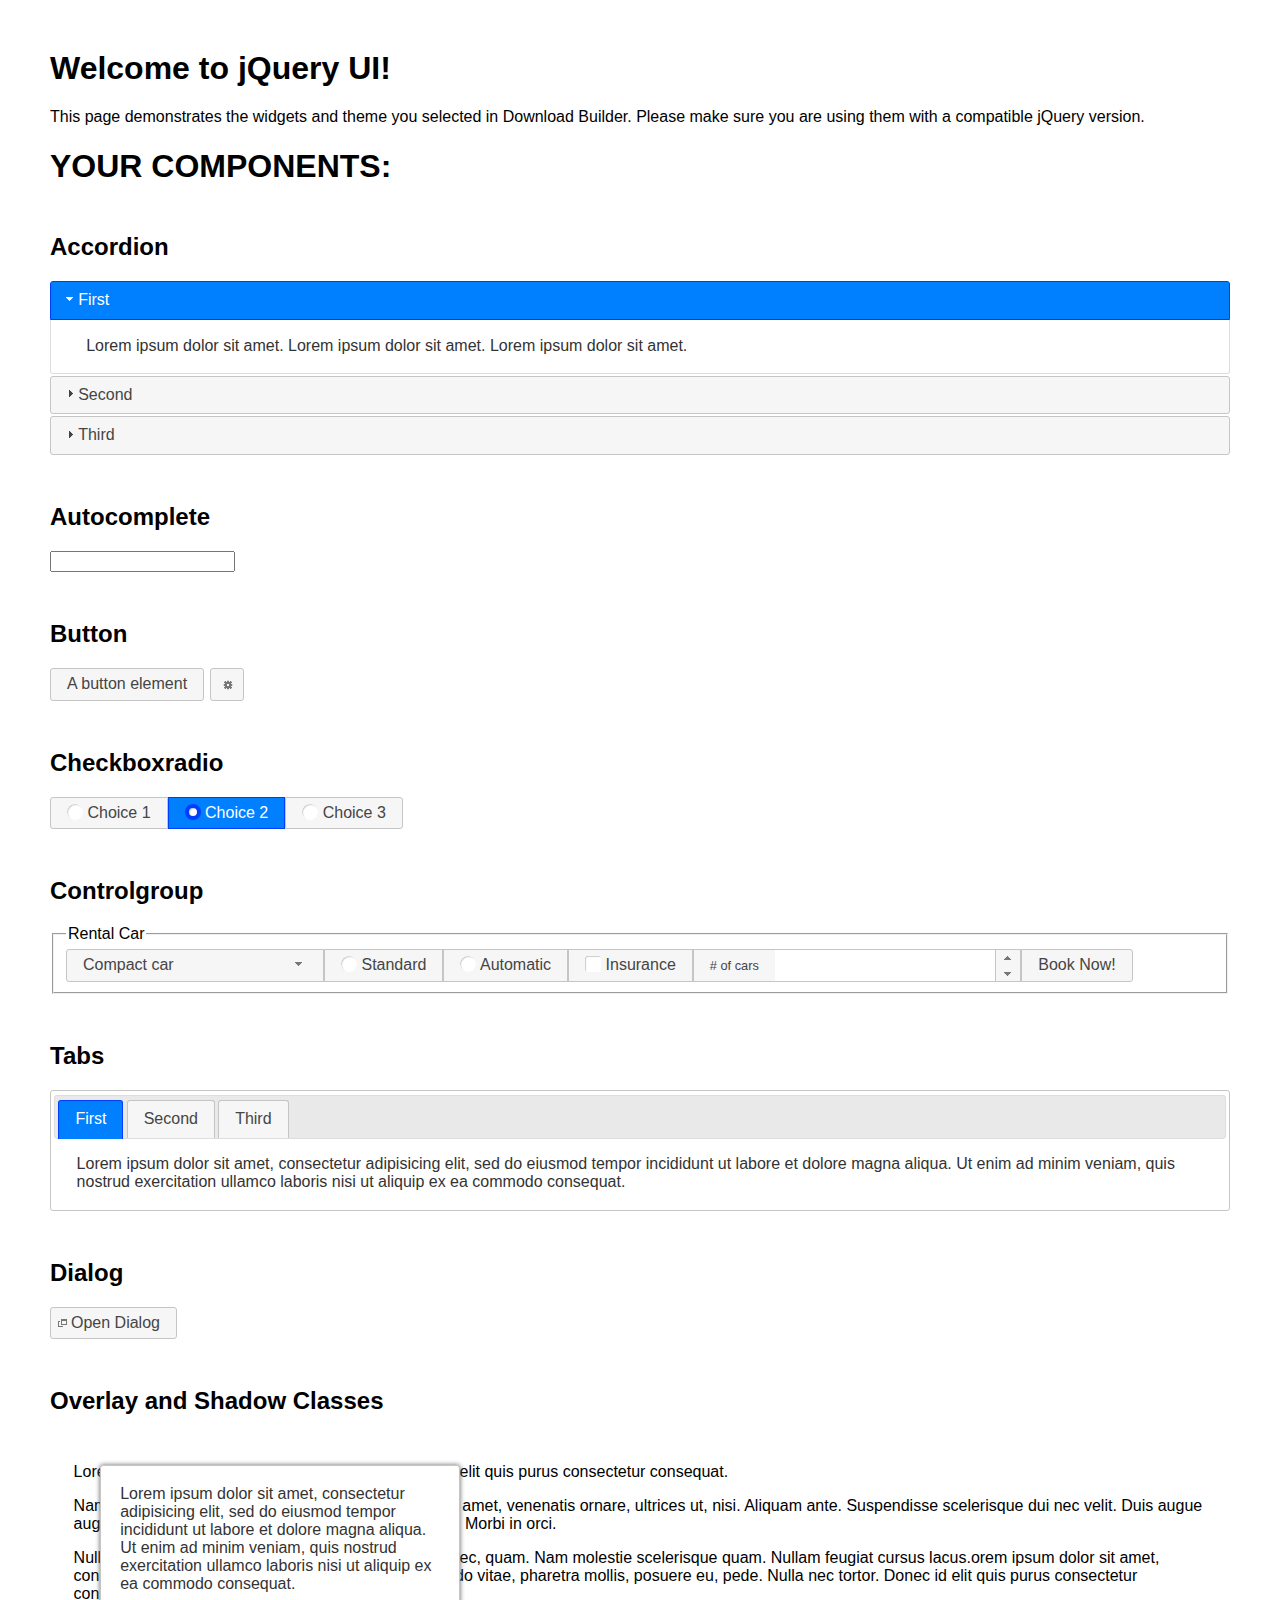
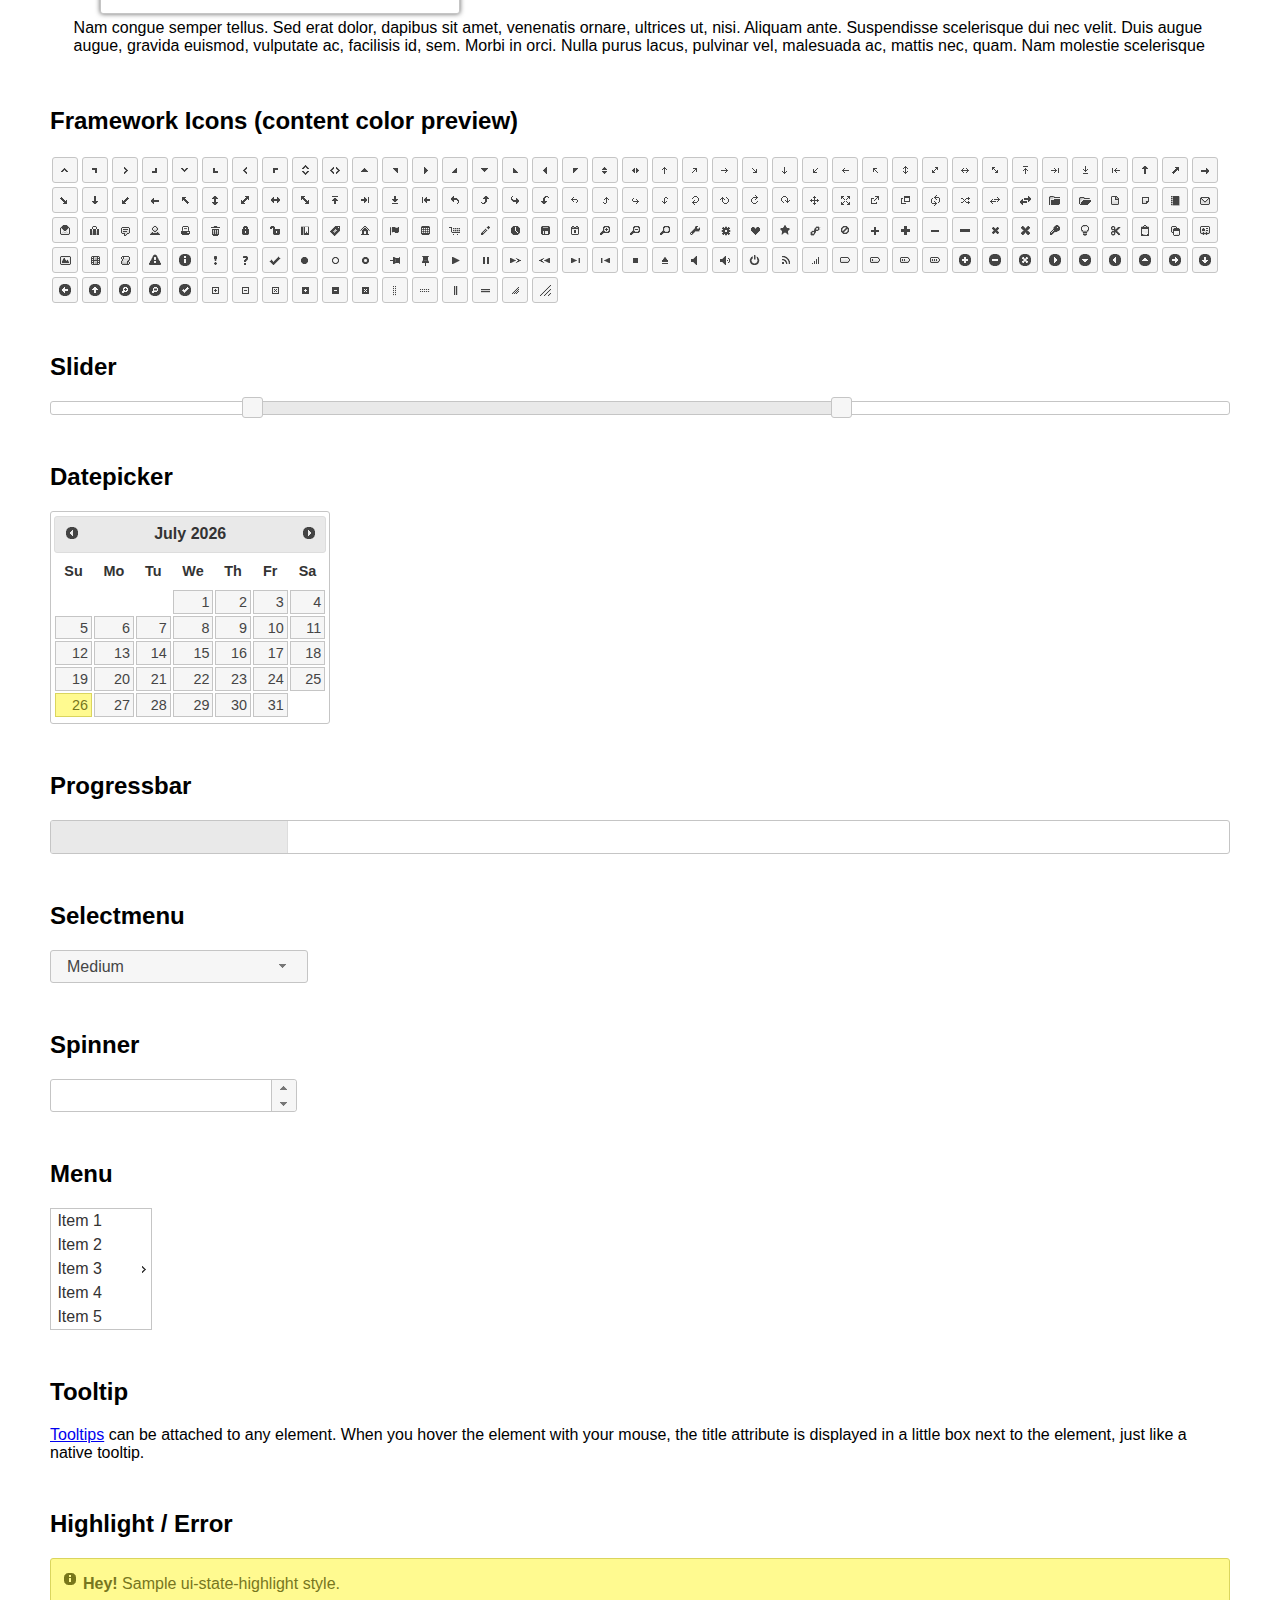
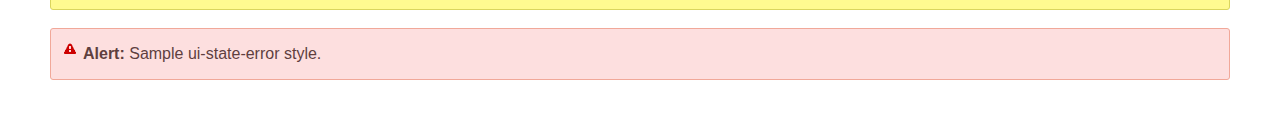
<file: jquery-ui/index.html>
<!doctype html>
<html lang="us">
<head>
	<meta charset="utf-8">
	<title>jQuery UI Example Page</title>
	<link href="jquery-ui.css" rel="stylesheet">
	<style>
	body{
		font-family: "Trebuchet MS", sans-serif;
		margin: 50px;
	}
	.demoHeaders {
		margin-top: 2em;
	}
	#dialog-link {
		padding: .4em 1em .4em 20px;
		text-decoration: none;
		position: relative;
	}
	#dialog-link span.ui-icon {
		margin: 0 5px 0 0;
		position: absolute;
		left: .2em;
		top: 50%;
		margin-top: -8px;
	}
	#icons {
		margin: 0;
		padding: 0;
	}
	#icons li {
		margin: 2px;
		position: relative;
		padding: 4px 0;
		cursor: pointer;
		float: left;
		list-style: none;
	}
	#icons span.ui-icon {
		float: left;
		margin: 0 4px;
	}
	.fakewindowcontain .ui-widget-overlay {
		position: absolute;
	}
	select {
		width: 200px;
	}
	</style>
</head>
<body>

<h1>Welcome to jQuery UI!</h1>

<div class="ui-widget">
	<p>This page demonstrates the widgets and theme you selected in Download Builder. Please make sure you are using them with a compatible jQuery version.</p>
</div>

<h1>YOUR COMPONENTS:</h1>


<!-- Accordion -->
<h2 class="demoHeaders">Accordion</h2>
<div id="accordion">
	<h3>First</h3>
	<div>Lorem ipsum dolor sit amet. Lorem ipsum dolor sit amet. Lorem ipsum dolor sit amet.</div>
	<h3>Second</h3>
	<div>Phasellus mattis tincidunt nibh.</div>
	<h3>Third</h3>
	<div>Nam dui erat, auctor a, dignissim quis.</div>
</div>



<!-- Autocomplete -->
<h2 class="demoHeaders">Autocomplete</h2>
<div>
	<input id="autocomplete" title="type &quot;a&quot;">
</div>



<!-- Button -->
<h2 class="demoHeaders">Button</h2>
<button id="button">A button element</button>
<button id="button-icon">An icon-only button</button>



<!-- Checkboxradio -->
<h2 class="demoHeaders">Checkboxradio</h2>
<form style="margin-top: 1em;">
	<div id="radioset">
		<input type="radio" id="radio1" name="radio"><label for="radio1">Choice 1</label>
		<input type="radio" id="radio2" name="radio" checked="checked"><label for="radio2">Choice 2</label>
		<input type="radio" id="radio3" name="radio"><label for="radio3">Choice 3</label>
	</div>
</form>



<!-- Controlgroup -->
<h2 class="demoHeaders">Controlgroup</h2>
<fieldset>
	<legend>Rental Car</legend>
	<div id="controlgroup">
		<select id="car-type">
			<option>Compact car</option>
			<option>Midsize car</option>
			<option>Full size car</option>
			<option>SUV</option>
			<option>Luxury</option>
			<option>Truck</option>
			<option>Van</option>
		</select>
		<label for="transmission-standard">Standard</label>
		<input type="radio" name="transmission" id="transmission-standard">
		<label for="transmission-automatic">Automatic</label>
		<input type="radio" name="transmission" id="transmission-automatic">
		<label for="insurance">Insurance</label>
		<input type="checkbox" name="insurance" id="insurance">
		<label for="horizontal-spinner" class="ui-controlgroup-label"># of cars</label>
		<input id="horizontal-spinner" class="ui-spinner-input">
		<button>Book Now!</button>
	</div>
</fieldset>



<!-- Tabs -->
<h2 class="demoHeaders">Tabs</h2>
<div id="tabs">
	<ul>
		<li><a href="#tabs-1">First</a></li>
		<li><a href="#tabs-2">Second</a></li>
		<li><a href="#tabs-3">Third</a></li>
	</ul>
	<div id="tabs-1">Lorem ipsum dolor sit amet, consectetur adipisicing elit, sed do eiusmod tempor incididunt ut labore et dolore magna aliqua. Ut enim ad minim veniam, quis nostrud exercitation ullamco laboris nisi ut aliquip ex ea commodo consequat.</div>
	<div id="tabs-2">Phasellus mattis tincidunt nibh. Cras orci urna, blandit id, pretium vel, aliquet ornare, felis. Maecenas scelerisque sem non nisl. Fusce sed lorem in enim dictum bibendum.</div>
	<div id="tabs-3">Nam dui erat, auctor a, dignissim quis, sollicitudin eu, felis. Pellentesque nisi urna, interdum eget, sagittis et, consequat vestibulum, lacus. Mauris porttitor ullamcorper augue.</div>
</div>



<h2 class="demoHeaders">Dialog</h2>
<p>
	<button id="dialog-link" class="ui-button ui-corner-all ui-widget">
		<span class="ui-icon ui-icon-newwin"></span>Open Dialog
	</button>
</p>

<h2 class="demoHeaders">Overlay and Shadow Classes</h2>
<div style="position: relative; width: 96%; height: 200px; padding:1% 2%; overflow:hidden;" class="fakewindowcontain">
	<p>Lorem ipsum dolor sit amet,  Nulla nec tortor. Donec id elit quis purus consectetur consequat. </p><p>Nam congue semper tellus. Sed erat dolor, dapibus sit amet, venenatis ornare, ultrices ut, nisi. Aliquam ante. Suspendisse scelerisque dui nec velit. Duis augue augue, gravida euismod, vulputate ac, facilisis id, sem. Morbi in orci. </p><p>Nulla purus lacus, pulvinar vel, malesuada ac, mattis nec, quam. Nam molestie scelerisque quam. Nullam feugiat cursus lacus.orem ipsum dolor sit amet, consectetur adipiscing elit. Donec libero risus, commodo vitae, pharetra mollis, posuere eu, pede. Nulla nec tortor. Donec id elit quis purus consectetur consequat. </p><p>Nam congue semper tellus. Sed erat dolor, dapibus sit amet, venenatis ornare, ultrices ut, nisi. Aliquam ante. Suspendisse scelerisque dui nec velit. Duis augue augue, gravida euismod, vulputate ac, facilisis id, sem. Morbi in orci. Nulla purus lacus, pulvinar vel, malesuada ac, mattis nec, quam. Nam molestie scelerisque quam. </p><p>Nullam feugiat cursus lacus.orem ipsum dolor sit amet, consectetur adipiscing elit. Donec libero risus, commodo vitae, pharetra mollis, posuere eu, pede. Nulla nec tortor. Donec id elit quis purus consectetur consequat. Nam congue semper tellus. Sed erat dolor, dapibus sit amet, venenatis ornare, ultrices ut, nisi. Aliquam ante. </p><p>Suspendisse scelerisque dui nec velit. Duis augue augue, gravida euismod, vulputate ac, facilisis id, sem. Morbi in orci. Nulla purus lacus, pulvinar vel, malesuada ac, mattis nec, quam. Nam molestie scelerisque quam. Nullam feugiat cursus lacus.orem ipsum dolor sit amet, consectetur adipiscing elit. Donec libero risus, commodo vitae, pharetra mollis, posuere eu, pede. Nulla nec tortor. Donec id elit quis purus consectetur consequat. Nam congue semper tellus. Sed erat dolor, dapibus sit amet, venenatis ornare, ultrices ut, nisi. </p>

	<!-- ui-dialog -->
	<div class="ui-widget-overlay ui-front"></div>
	<div style="position: absolute; width: 320px; left: 50px; top: 30px; padding: 1.2em" class="ui-widget ui-front ui-widget-content ui-corner-all ui-widget-shadow">
		Lorem ipsum dolor sit amet, consectetur adipisicing elit, sed do eiusmod tempor incididunt ut labore et dolore magna aliqua. Ut enim ad minim veniam, quis nostrud exercitation ullamco laboris nisi ut aliquip ex ea commodo consequat.
	</div>

</div>

<!-- ui-dialog -->
<div id="dialog" title="Dialog Title">
	<p>Lorem ipsum dolor sit amet, consectetur adipisicing elit, sed do eiusmod tempor incididunt ut labore et dolore magna aliqua. Ut enim ad minim veniam, quis nostrud exercitation ullamco laboris nisi ut aliquip ex ea commodo consequat.</p>
</div>



<h2 class="demoHeaders">Framework Icons (content color preview)</h2>
<ul id="icons" class="ui-widget ui-helper-clearfix">
	<li class="ui-state-default ui-corner-all" title=".ui-icon-caret-1-n"><span class="ui-icon ui-icon-caret-1-n"></span></li>
	<li class="ui-state-default ui-corner-all" title=".ui-icon-caret-1-ne"><span class="ui-icon ui-icon-caret-1-ne"></span></li>
	<li class="ui-state-default ui-corner-all" title=".ui-icon-caret-1-e"><span class="ui-icon ui-icon-caret-1-e"></span></li>
	<li class="ui-state-default ui-corner-all" title=".ui-icon-caret-1-se"><span class="ui-icon ui-icon-caret-1-se"></span></li>
	<li class="ui-state-default ui-corner-all" title=".ui-icon-caret-1-s"><span class="ui-icon ui-icon-caret-1-s"></span></li>
	<li class="ui-state-default ui-corner-all" title=".ui-icon-caret-1-sw"><span class="ui-icon ui-icon-caret-1-sw"></span></li>
	<li class="ui-state-default ui-corner-all" title=".ui-icon-caret-1-w"><span class="ui-icon ui-icon-caret-1-w"></span></li>
	<li class="ui-state-default ui-corner-all" title=".ui-icon-caret-1-nw"><span class="ui-icon ui-icon-caret-1-nw"></span></li>
	<li class="ui-state-default ui-corner-all" title=".ui-icon-caret-2-n-s"><span class="ui-icon ui-icon-caret-2-n-s"></span></li>
	<li class="ui-state-default ui-corner-all" title=".ui-icon-caret-2-e-w"><span class="ui-icon ui-icon-caret-2-e-w"></span></li>
	<li class="ui-state-default ui-corner-all" title=".ui-icon-triangle-1-n"><span class="ui-icon ui-icon-triangle-1-n"></span></li>
	<li class="ui-state-default ui-corner-all" title=".ui-icon-triangle-1-ne"><span class="ui-icon ui-icon-triangle-1-ne"></span></li>
	<li class="ui-state-default ui-corner-all" title=".ui-icon-triangle-1-e"><span class="ui-icon ui-icon-triangle-1-e"></span></li>
	<li class="ui-state-default ui-corner-all" title=".ui-icon-triangle-1-se"><span class="ui-icon ui-icon-triangle-1-se"></span></li>
	<li class="ui-state-default ui-corner-all" title=".ui-icon-triangle-1-s"><span class="ui-icon ui-icon-triangle-1-s"></span></li>
	<li class="ui-state-default ui-corner-all" title=".ui-icon-triangle-1-sw"><span class="ui-icon ui-icon-triangle-1-sw"></span></li>
	<li class="ui-state-default ui-corner-all" title=".ui-icon-triangle-1-w"><span class="ui-icon ui-icon-triangle-1-w"></span></li>
	<li class="ui-state-default ui-corner-all" title=".ui-icon-triangle-1-nw"><span class="ui-icon ui-icon-triangle-1-nw"></span></li>
	<li class="ui-state-default ui-corner-all" title=".ui-icon-triangle-2-n-s"><span class="ui-icon ui-icon-triangle-2-n-s"></span></li>
	<li class="ui-state-default ui-corner-all" title=".ui-icon-triangle-2-e-w"><span class="ui-icon ui-icon-triangle-2-e-w"></span></li>
	<li class="ui-state-default ui-corner-all" title=".ui-icon-arrow-1-n"><span class="ui-icon ui-icon-arrow-1-n"></span></li>
	<li class="ui-state-default ui-corner-all" title=".ui-icon-arrow-1-ne"><span class="ui-icon ui-icon-arrow-1-ne"></span></li>
	<li class="ui-state-default ui-corner-all" title=".ui-icon-arrow-1-e"><span class="ui-icon ui-icon-arrow-1-e"></span></li>
	<li class="ui-state-default ui-corner-all" title=".ui-icon-arrow-1-se"><span class="ui-icon ui-icon-arrow-1-se"></span></li>
	<li class="ui-state-default ui-corner-all" title=".ui-icon-arrow-1-s"><span class="ui-icon ui-icon-arrow-1-s"></span></li>
	<li class="ui-state-default ui-corner-all" title=".ui-icon-arrow-1-sw"><span class="ui-icon ui-icon-arrow-1-sw"></span></li>
	<li class="ui-state-default ui-corner-all" title=".ui-icon-arrow-1-w"><span class="ui-icon ui-icon-arrow-1-w"></span></li>
	<li class="ui-state-default ui-corner-all" title=".ui-icon-arrow-1-nw"><span class="ui-icon ui-icon-arrow-1-nw"></span></li>
	<li class="ui-state-default ui-corner-all" title=".ui-icon-arrow-2-n-s"><span class="ui-icon ui-icon-arrow-2-n-s"></span></li>
	<li class="ui-state-default ui-corner-all" title=".ui-icon-arrow-2-ne-sw"><span class="ui-icon ui-icon-arrow-2-ne-sw"></span></li>
	<li class="ui-state-default ui-corner-all" title=".ui-icon-arrow-2-e-w"><span class="ui-icon ui-icon-arrow-2-e-w"></span></li>
	<li class="ui-state-default ui-corner-all" title=".ui-icon-arrow-2-se-nw"><span class="ui-icon ui-icon-arrow-2-se-nw"></span></li>
	<li class="ui-state-default ui-corner-all" title=".ui-icon-arrowstop-1-n"><span class="ui-icon ui-icon-arrowstop-1-n"></span></li>
	<li class="ui-state-default ui-corner-all" title=".ui-icon-arrowstop-1-e"><span class="ui-icon ui-icon-arrowstop-1-e"></span></li>
	<li class="ui-state-default ui-corner-all" title=".ui-icon-arrowstop-1-s"><span class="ui-icon ui-icon-arrowstop-1-s"></span></li>
	<li class="ui-state-default ui-corner-all" title=".ui-icon-arrowstop-1-w"><span class="ui-icon ui-icon-arrowstop-1-w"></span></li>
	<li class="ui-state-default ui-corner-all" title=".ui-icon-arrowthick-1-n"><span class="ui-icon ui-icon-arrowthick-1-n"></span></li>
	<li class="ui-state-default ui-corner-all" title=".ui-icon-arrowthick-1-ne"><span class="ui-icon ui-icon-arrowthick-1-ne"></span></li>
	<li class="ui-state-default ui-corner-all" title=".ui-icon-arrowthick-1-e"><span class="ui-icon ui-icon-arrowthick-1-e"></span></li>
	<li class="ui-state-default ui-corner-all" title=".ui-icon-arrowthick-1-se"><span class="ui-icon ui-icon-arrowthick-1-se"></span></li>
	<li class="ui-state-default ui-corner-all" title=".ui-icon-arrowthick-1-s"><span class="ui-icon ui-icon-arrowthick-1-s"></span></li>
	<li class="ui-state-default ui-corner-all" title=".ui-icon-arrowthick-1-sw"><span class="ui-icon ui-icon-arrowthick-1-sw"></span></li>
	<li class="ui-state-default ui-corner-all" title=".ui-icon-arrowthick-1-w"><span class="ui-icon ui-icon-arrowthick-1-w"></span></li>
	<li class="ui-state-default ui-corner-all" title=".ui-icon-arrowthick-1-nw"><span class="ui-icon ui-icon-arrowthick-1-nw"></span></li>
	<li class="ui-state-default ui-corner-all" title=".ui-icon-arrowthick-2-n-s"><span class="ui-icon ui-icon-arrowthick-2-n-s"></span></li>
	<li class="ui-state-default ui-corner-all" title=".ui-icon-arrowthick-2-ne-sw"><span class="ui-icon ui-icon-arrowthick-2-ne-sw"></span></li>
	<li class="ui-state-default ui-corner-all" title=".ui-icon-arrowthick-2-e-w"><span class="ui-icon ui-icon-arrowthick-2-e-w"></span></li>
	<li class="ui-state-default ui-corner-all" title=".ui-icon-arrowthick-2-se-nw"><span class="ui-icon ui-icon-arrowthick-2-se-nw"></span></li>
	<li class="ui-state-default ui-corner-all" title=".ui-icon-arrowthickstop-1-n"><span class="ui-icon ui-icon-arrowthickstop-1-n"></span></li>
	<li class="ui-state-default ui-corner-all" title=".ui-icon-arrowthickstop-1-e"><span class="ui-icon ui-icon-arrowthickstop-1-e"></span></li>
	<li class="ui-state-default ui-corner-all" title=".ui-icon-arrowthickstop-1-s"><span class="ui-icon ui-icon-arrowthickstop-1-s"></span></li>
	<li class="ui-state-default ui-corner-all" title=".ui-icon-arrowthickstop-1-w"><span class="ui-icon ui-icon-arrowthickstop-1-w"></span></li>
	<li class="ui-state-default ui-corner-all" title=".ui-icon-arrowreturnthick-1-w"><span class="ui-icon ui-icon-arrowreturnthick-1-w"></span></li>
	<li class="ui-state-default ui-corner-all" title=".ui-icon-arrowreturnthick-1-n"><span class="ui-icon ui-icon-arrowreturnthick-1-n"></span></li>
	<li class="ui-state-default ui-corner-all" title=".ui-icon-arrowreturnthick-1-e"><span class="ui-icon ui-icon-arrowreturnthick-1-e"></span></li>
	<li class="ui-state-default ui-corner-all" title=".ui-icon-arrowreturnthick-1-s"><span class="ui-icon ui-icon-arrowreturnthick-1-s"></span></li>
	<li class="ui-state-default ui-corner-all" title=".ui-icon-arrowreturn-1-w"><span class="ui-icon ui-icon-arrowreturn-1-w"></span></li>
	<li class="ui-state-default ui-corner-all" title=".ui-icon-arrowreturn-1-n"><span class="ui-icon ui-icon-arrowreturn-1-n"></span></li>
	<li class="ui-state-default ui-corner-all" title=".ui-icon-arrowreturn-1-e"><span class="ui-icon ui-icon-arrowreturn-1-e"></span></li>
	<li class="ui-state-default ui-corner-all" title=".ui-icon-arrowreturn-1-s"><span class="ui-icon ui-icon-arrowreturn-1-s"></span></li>
	<li class="ui-state-default ui-corner-all" title=".ui-icon-arrowrefresh-1-w"><span class="ui-icon ui-icon-arrowrefresh-1-w"></span></li>
	<li class="ui-state-default ui-corner-all" title=".ui-icon-arrowrefresh-1-n"><span class="ui-icon ui-icon-arrowrefresh-1-n"></span></li>
	<li class="ui-state-default ui-corner-all" title=".ui-icon-arrowrefresh-1-e"><span class="ui-icon ui-icon-arrowrefresh-1-e"></span></li>
	<li class="ui-state-default ui-corner-all" title=".ui-icon-arrowrefresh-1-s"><span class="ui-icon ui-icon-arrowrefresh-1-s"></span></li>
	<li class="ui-state-default ui-corner-all" title=".ui-icon-arrow-4"><span class="ui-icon ui-icon-arrow-4"></span></li>
	<li class="ui-state-default ui-corner-all" title=".ui-icon-arrow-4-diag"><span class="ui-icon ui-icon-arrow-4-diag"></span></li>
	<li class="ui-state-default ui-corner-all" title=".ui-icon-extlink"><span class="ui-icon ui-icon-extlink"></span></li>
	<li class="ui-state-default ui-corner-all" title=".ui-icon-newwin"><span class="ui-icon ui-icon-newwin"></span></li>
	<li class="ui-state-default ui-corner-all" title=".ui-icon-refresh"><span class="ui-icon ui-icon-refresh"></span></li>
	<li class="ui-state-default ui-corner-all" title=".ui-icon-shuffle"><span class="ui-icon ui-icon-shuffle"></span></li>
	<li class="ui-state-default ui-corner-all" title=".ui-icon-transfer-e-w"><span class="ui-icon ui-icon-transfer-e-w"></span></li>
	<li class="ui-state-default ui-corner-all" title=".ui-icon-transferthick-e-w"><span class="ui-icon ui-icon-transferthick-e-w"></span></li>
	<li class="ui-state-default ui-corner-all" title=".ui-icon-folder-collapsed"><span class="ui-icon ui-icon-folder-collapsed"></span></li>
	<li class="ui-state-default ui-corner-all" title=".ui-icon-folder-open"><span class="ui-icon ui-icon-folder-open"></span></li>
	<li class="ui-state-default ui-corner-all" title=".ui-icon-document"><span class="ui-icon ui-icon-document"></span></li>
	<li class="ui-state-default ui-corner-all" title=".ui-icon-document-b"><span class="ui-icon ui-icon-document-b"></span></li>
	<li class="ui-state-default ui-corner-all" title=".ui-icon-note"><span class="ui-icon ui-icon-note"></span></li>
	<li class="ui-state-default ui-corner-all" title=".ui-icon-mail-closed"><span class="ui-icon ui-icon-mail-closed"></span></li>
	<li class="ui-state-default ui-corner-all" title=".ui-icon-mail-open"><span class="ui-icon ui-icon-mail-open"></span></li>
	<li class="ui-state-default ui-corner-all" title=".ui-icon-suitcase"><span class="ui-icon ui-icon-suitcase"></span></li>
	<li class="ui-state-default ui-corner-all" title=".ui-icon-comment"><span class="ui-icon ui-icon-comment"></span></li>
	<li class="ui-state-default ui-corner-all" title=".ui-icon-person"><span class="ui-icon ui-icon-person"></span></li>
	<li class="ui-state-default ui-corner-all" title=".ui-icon-print"><span class="ui-icon ui-icon-print"></span></li>
	<li class="ui-state-default ui-corner-all" title=".ui-icon-trash"><span class="ui-icon ui-icon-trash"></span></li>
	<li class="ui-state-default ui-corner-all" title=".ui-icon-locked"><span class="ui-icon ui-icon-locked"></span></li>
	<li class="ui-state-default ui-corner-all" title=".ui-icon-unlocked"><span class="ui-icon ui-icon-unlocked"></span></li>
	<li class="ui-state-default ui-corner-all" title=".ui-icon-bookmark"><span class="ui-icon ui-icon-bookmark"></span></li>
	<li class="ui-state-default ui-corner-all" title=".ui-icon-tag"><span class="ui-icon ui-icon-tag"></span></li>
	<li class="ui-state-default ui-corner-all" title=".ui-icon-home"><span class="ui-icon ui-icon-home"></span></li>
	<li class="ui-state-default ui-corner-all" title=".ui-icon-flag"><span class="ui-icon ui-icon-flag"></span></li>
	<li class="ui-state-default ui-corner-all" title=".ui-icon-calculator"><span class="ui-icon ui-icon-calculator"></span></li>
	<li class="ui-state-default ui-corner-all" title=".ui-icon-cart"><span class="ui-icon ui-icon-cart"></span></li>
	<li class="ui-state-default ui-corner-all" title=".ui-icon-pencil"><span class="ui-icon ui-icon-pencil"></span></li>
	<li class="ui-state-default ui-corner-all" title=".ui-icon-clock"><span class="ui-icon ui-icon-clock"></span></li>
	<li class="ui-state-default ui-corner-all" title=".ui-icon-disk"><span class="ui-icon ui-icon-disk"></span></li>
	<li class="ui-state-default ui-corner-all" title=".ui-icon-calendar"><span class="ui-icon ui-icon-calendar"></span></li>
	<li class="ui-state-default ui-corner-all" title=".ui-icon-zoomin"><span class="ui-icon ui-icon-zoomin"></span></li>
	<li class="ui-state-default ui-corner-all" title=".ui-icon-zoomout"><span class="ui-icon ui-icon-zoomout"></span></li>
	<li class="ui-state-default ui-corner-all" title=".ui-icon-search"><span class="ui-icon ui-icon-search"></span></li>
	<li class="ui-state-default ui-corner-all" title=".ui-icon-wrench"><span class="ui-icon ui-icon-wrench"></span></li>
	<li class="ui-state-default ui-corner-all" title=".ui-icon-gear"><span class="ui-icon ui-icon-gear"></span></li>
	<li class="ui-state-default ui-corner-all" title=".ui-icon-heart"><span class="ui-icon ui-icon-heart"></span></li>
	<li class="ui-state-default ui-corner-all" title=".ui-icon-star"><span class="ui-icon ui-icon-star"></span></li>
	<li class="ui-state-default ui-corner-all" title=".ui-icon-link"><span class="ui-icon ui-icon-link"></span></li>
	<li class="ui-state-default ui-corner-all" title=".ui-icon-cancel"><span class="ui-icon ui-icon-cancel"></span></li>
	<li class="ui-state-default ui-corner-all" title=".ui-icon-plus"><span class="ui-icon ui-icon-plus"></span></li>
	<li class="ui-state-default ui-corner-all" title=".ui-icon-plusthick"><span class="ui-icon ui-icon-plusthick"></span></li>
	<li class="ui-state-default ui-corner-all" title=".ui-icon-minus"><span class="ui-icon ui-icon-minus"></span></li>
	<li class="ui-state-default ui-corner-all" title=".ui-icon-minusthick"><span class="ui-icon ui-icon-minusthick"></span></li>
	<li class="ui-state-default ui-corner-all" title=".ui-icon-close"><span class="ui-icon ui-icon-close"></span></li>
	<li class="ui-state-default ui-corner-all" title=".ui-icon-closethick"><span class="ui-icon ui-icon-closethick"></span></li>
	<li class="ui-state-default ui-corner-all" title=".ui-icon-key"><span class="ui-icon ui-icon-key"></span></li>
	<li class="ui-state-default ui-corner-all" title=".ui-icon-lightbulb"><span class="ui-icon ui-icon-lightbulb"></span></li>
	<li class="ui-state-default ui-corner-all" title=".ui-icon-scissors"><span class="ui-icon ui-icon-scissors"></span></li>
	<li class="ui-state-default ui-corner-all" title=".ui-icon-clipboard"><span class="ui-icon ui-icon-clipboard"></span></li>
	<li class="ui-state-default ui-corner-all" title=".ui-icon-copy"><span class="ui-icon ui-icon-copy"></span></li>
	<li class="ui-state-default ui-corner-all" title=".ui-icon-contact"><span class="ui-icon ui-icon-contact"></span></li>
	<li class="ui-state-default ui-corner-all" title=".ui-icon-image"><span class="ui-icon ui-icon-image"></span></li>
	<li class="ui-state-default ui-corner-all" title=".ui-icon-video"><span class="ui-icon ui-icon-video"></span></li>
	<li class="ui-state-default ui-corner-all" title=".ui-icon-script"><span class="ui-icon ui-icon-script"></span></li>
	<li class="ui-state-default ui-corner-all" title=".ui-icon-alert"><span class="ui-icon ui-icon-alert"></span></li>
	<li class="ui-state-default ui-corner-all" title=".ui-icon-info"><span class="ui-icon ui-icon-info"></span></li>
	<li class="ui-state-default ui-corner-all" title=".ui-icon-notice"><span class="ui-icon ui-icon-notice"></span></li>
	<li class="ui-state-default ui-corner-all" title=".ui-icon-help"><span class="ui-icon ui-icon-help"></span></li>
	<li class="ui-state-default ui-corner-all" title=".ui-icon-check"><span class="ui-icon ui-icon-check"></span></li>
	<li class="ui-state-default ui-corner-all" title=".ui-icon-bullet"><span class="ui-icon ui-icon-bullet"></span></li>
	<li class="ui-state-default ui-corner-all" title=".ui-icon-radio-off"><span class="ui-icon ui-icon-radio-off"></span></li>
	<li class="ui-state-default ui-corner-all" title=".ui-icon-radio-on"><span class="ui-icon ui-icon-radio-on"></span></li>
	<li class="ui-state-default ui-corner-all" title=".ui-icon-pin-w"><span class="ui-icon ui-icon-pin-w"></span></li>
	<li class="ui-state-default ui-corner-all" title=".ui-icon-pin-s"><span class="ui-icon ui-icon-pin-s"></span></li>
	<li class="ui-state-default ui-corner-all" title=".ui-icon-play"><span class="ui-icon ui-icon-play"></span></li>
	<li class="ui-state-default ui-corner-all" title=".ui-icon-pause"><span class="ui-icon ui-icon-pause"></span></li>
	<li class="ui-state-default ui-corner-all" title=".ui-icon-seek-next"><span class="ui-icon ui-icon-seek-next"></span></li>
	<li class="ui-state-default ui-corner-all" title=".ui-icon-seek-prev"><span class="ui-icon ui-icon-seek-prev"></span></li>
	<li class="ui-state-default ui-corner-all" title=".ui-icon-seek-end"><span class="ui-icon ui-icon-seek-end"></span></li>
	<li class="ui-state-default ui-corner-all" title=".ui-icon-seek-first"><span class="ui-icon ui-icon-seek-first"></span></li>
	<li class="ui-state-default ui-corner-all" title=".ui-icon-stop"><span class="ui-icon ui-icon-stop"></span></li>
	<li class="ui-state-default ui-corner-all" title=".ui-icon-eject"><span class="ui-icon ui-icon-eject"></span></li>
	<li class="ui-state-default ui-corner-all" title=".ui-icon-volume-off"><span class="ui-icon ui-icon-volume-off"></span></li>
	<li class="ui-state-default ui-corner-all" title=".ui-icon-volume-on"><span class="ui-icon ui-icon-volume-on"></span></li>
	<li class="ui-state-default ui-corner-all" title=".ui-icon-power"><span class="ui-icon ui-icon-power"></span></li>
	<li class="ui-state-default ui-corner-all" title=".ui-icon-signal-diag"><span class="ui-icon ui-icon-signal-diag"></span></li>
	<li class="ui-state-default ui-corner-all" title=".ui-icon-signal"><span class="ui-icon ui-icon-signal"></span></li>
	<li class="ui-state-default ui-corner-all" title=".ui-icon-battery-0"><span class="ui-icon ui-icon-battery-0"></span></li>
	<li class="ui-state-default ui-corner-all" title=".ui-icon-battery-1"><span class="ui-icon ui-icon-battery-1"></span></li>
	<li class="ui-state-default ui-corner-all" title=".ui-icon-battery-2"><span class="ui-icon ui-icon-battery-2"></span></li>
	<li class="ui-state-default ui-corner-all" title=".ui-icon-battery-3"><span class="ui-icon ui-icon-battery-3"></span></li>
	<li class="ui-state-default ui-corner-all" title=".ui-icon-circle-plus"><span class="ui-icon ui-icon-circle-plus"></span></li>
	<li class="ui-state-default ui-corner-all" title=".ui-icon-circle-minus"><span class="ui-icon ui-icon-circle-minus"></span></li>
	<li class="ui-state-default ui-corner-all" title=".ui-icon-circle-close"><span class="ui-icon ui-icon-circle-close"></span></li>
	<li class="ui-state-default ui-corner-all" title=".ui-icon-circle-triangle-e"><span class="ui-icon ui-icon-circle-triangle-e"></span></li>
	<li class="ui-state-default ui-corner-all" title=".ui-icon-circle-triangle-s"><span class="ui-icon ui-icon-circle-triangle-s"></span></li>
	<li class="ui-state-default ui-corner-all" title=".ui-icon-circle-triangle-w"><span class="ui-icon ui-icon-circle-triangle-w"></span></li>
	<li class="ui-state-default ui-corner-all" title=".ui-icon-circle-triangle-n"><span class="ui-icon ui-icon-circle-triangle-n"></span></li>
	<li class="ui-state-default ui-corner-all" title=".ui-icon-circle-arrow-e"><span class="ui-icon ui-icon-circle-arrow-e"></span></li>
	<li class="ui-state-default ui-corner-all" title=".ui-icon-circle-arrow-s"><span class="ui-icon ui-icon-circle-arrow-s"></span></li>
	<li class="ui-state-default ui-corner-all" title=".ui-icon-circle-arrow-w"><span class="ui-icon ui-icon-circle-arrow-w"></span></li>
	<li class="ui-state-default ui-corner-all" title=".ui-icon-circle-arrow-n"><span class="ui-icon ui-icon-circle-arrow-n"></span></li>
	<li class="ui-state-default ui-corner-all" title=".ui-icon-circle-zoomin"><span class="ui-icon ui-icon-circle-zoomin"></span></li>
	<li class="ui-state-default ui-corner-all" title=".ui-icon-circle-zoomout"><span class="ui-icon ui-icon-circle-zoomout"></span></li>
	<li class="ui-state-default ui-corner-all" title=".ui-icon-circle-check"><span class="ui-icon ui-icon-circle-check"></span></li>
	<li class="ui-state-default ui-corner-all" title=".ui-icon-circlesmall-plus"><span class="ui-icon ui-icon-circlesmall-plus"></span></li>
	<li class="ui-state-default ui-corner-all" title=".ui-icon-circlesmall-minus"><span class="ui-icon ui-icon-circlesmall-minus"></span></li>
	<li class="ui-state-default ui-corner-all" title=".ui-icon-circlesmall-close"><span class="ui-icon ui-icon-circlesmall-close"></span></li>
	<li class="ui-state-default ui-corner-all" title=".ui-icon-squaresmall-plus"><span class="ui-icon ui-icon-squaresmall-plus"></span></li>
	<li class="ui-state-default ui-corner-all" title=".ui-icon-squaresmall-minus"><span class="ui-icon ui-icon-squaresmall-minus"></span></li>
	<li class="ui-state-default ui-corner-all" title=".ui-icon-squaresmall-close"><span class="ui-icon ui-icon-squaresmall-close"></span></li>
	<li class="ui-state-default ui-corner-all" title=".ui-icon-grip-dotted-vertical"><span class="ui-icon ui-icon-grip-dotted-vertical"></span></li>
	<li class="ui-state-default ui-corner-all" title=".ui-icon-grip-dotted-horizontal"><span class="ui-icon ui-icon-grip-dotted-horizontal"></span></li>
	<li class="ui-state-default ui-corner-all" title=".ui-icon-grip-solid-vertical"><span class="ui-icon ui-icon-grip-solid-vertical"></span></li>
	<li class="ui-state-default ui-corner-all" title=".ui-icon-grip-solid-horizontal"><span class="ui-icon ui-icon-grip-solid-horizontal"></span></li>
	<li class="ui-state-default ui-corner-all" title=".ui-icon-gripsmall-diagonal-se"><span class="ui-icon ui-icon-gripsmall-diagonal-se"></span></li>
	<li class="ui-state-default ui-corner-all" title=".ui-icon-grip-diagonal-se"><span class="ui-icon ui-icon-grip-diagonal-se"></span></li>
</ul>


<!-- Slider -->
<h2 class="demoHeaders">Slider</h2>
<div id="slider"></div>



<!-- Datepicker -->
<h2 class="demoHeaders">Datepicker</h2>
<div id="datepicker"></div>



<!-- Progressbar -->
<h2 class="demoHeaders">Progressbar</h2>
<div id="progressbar"></div>



<!-- Progressbar -->
<h2 class="demoHeaders">Selectmenu</h2>
<select id="selectmenu">
	<option>Slower</option>
	<option>Slow</option>
	<option selected="selected">Medium</option>
	<option>Fast</option>
	<option>Faster</option>
</select>



<!-- Spinner -->
<h2 class="demoHeaders">Spinner</h2>
<input id="spinner">



<!-- Menu -->
<h2 class="demoHeaders">Menu</h2>
<ul style="width:100px;" id="menu">
	<li><div>Item 1</div></li>
	<li><div>Item 2</div></li>
	<li><div>Item 3</div>
		<ul>
			<li><div>Item 3-1</div></li>
			<li><div>Item 3-2</div></li>
			<li><div>Item 3-3</div></li>
			<li><div>Item 3-4</div></li>
			<li><div>Item 3-5</div></li>
		</ul>
	</li>
	<li><div>Item 4</div></li>
	<li><div>Item 5</div></li>
</ul>



<!-- Tooltip -->
<h2 class="demoHeaders">Tooltip</h2>
<p id="tooltip">
	<a href="#" title="That&apos;s what this widget is">Tooltips</a> can be attached to any element. When you hover
the element with your mouse, the title attribute is displayed in a little box next to the element, just like a native tooltip.
</p>


<!-- Highlight / Error -->
<h2 class="demoHeaders">Highlight / Error</h2>
<div class="ui-widget">
	<div class="ui-state-highlight ui-corner-all" style="margin-top: 20px; padding: 0 .7em;">
		<p><span class="ui-icon ui-icon-info" style="float: left; margin-right: .3em;"></span>
		<strong>Hey!</strong> Sample ui-state-highlight style.</p>
	</div>
</div>
<br>
<div class="ui-widget">
	<div class="ui-state-error ui-corner-all" style="padding: 0 .7em;">
		<p><span class="ui-icon ui-icon-alert" style="float: left; margin-right: .3em;"></span>
		<strong>Alert:</strong> Sample ui-state-error style.</p>
	</div>
</div>

<script src="external/jquery/jquery.js"></script>
<script src="jquery-ui.js"></script>
<script>

$( "#accordion" ).accordion();



var availableTags = [
	"ActionScript",
	"AppleScript",
	"Asp",
	"BASIC",
	"C",
	"C++",
	"Clojure",
	"COBOL",
	"ColdFusion",
	"Erlang",
	"Fortran",
	"Groovy",
	"Haskell",
	"Java",
	"JavaScript",
	"Lisp",
	"Perl",
	"PHP",
	"Python",
	"Ruby",
	"Scala",
	"Scheme"
];
$( "#autocomplete" ).autocomplete({
	source: availableTags
});



$( "#button" ).button();
$( "#button-icon" ).button({
	icon: "ui-icon-gear",
	showLabel: false
});



$( "#radioset" ).buttonset();



$( "#controlgroup" ).controlgroup();



$( "#tabs" ).tabs();



$( "#dialog" ).dialog({
	autoOpen: false,
	width: 400,
	buttons: [
		{
			text: "Ok",
			click: function() {
				$( this ).dialog( "close" );
			}
		},
		{
			text: "Cancel",
			click: function() {
				$( this ).dialog( "close" );
			}
		}
	]
});

// Link to open the dialog
$( "#dialog-link" ).click(function( event ) {
	$( "#dialog" ).dialog( "open" );
	event.preventDefault();
});



$( "#datepicker" ).datepicker({
	inline: true
});



$( "#slider" ).slider({
	range: true,
	values: [ 17, 67 ]
});



$( "#progressbar" ).progressbar({
	value: 20
});



$( "#spinner" ).spinner();



$( "#menu" ).menu();



$( "#tooltip" ).tooltip();



$( "#selectmenu" ).selectmenu();


// Hover states on the static widgets
$( "#dialog-link, #icons li" ).hover(
	function() {
		$( this ).addClass( "ui-state-hover" );
	},
	function() {
		$( this ).removeClass( "ui-state-hover" );
	}
);
</script>
</body>
</html>
</file>
